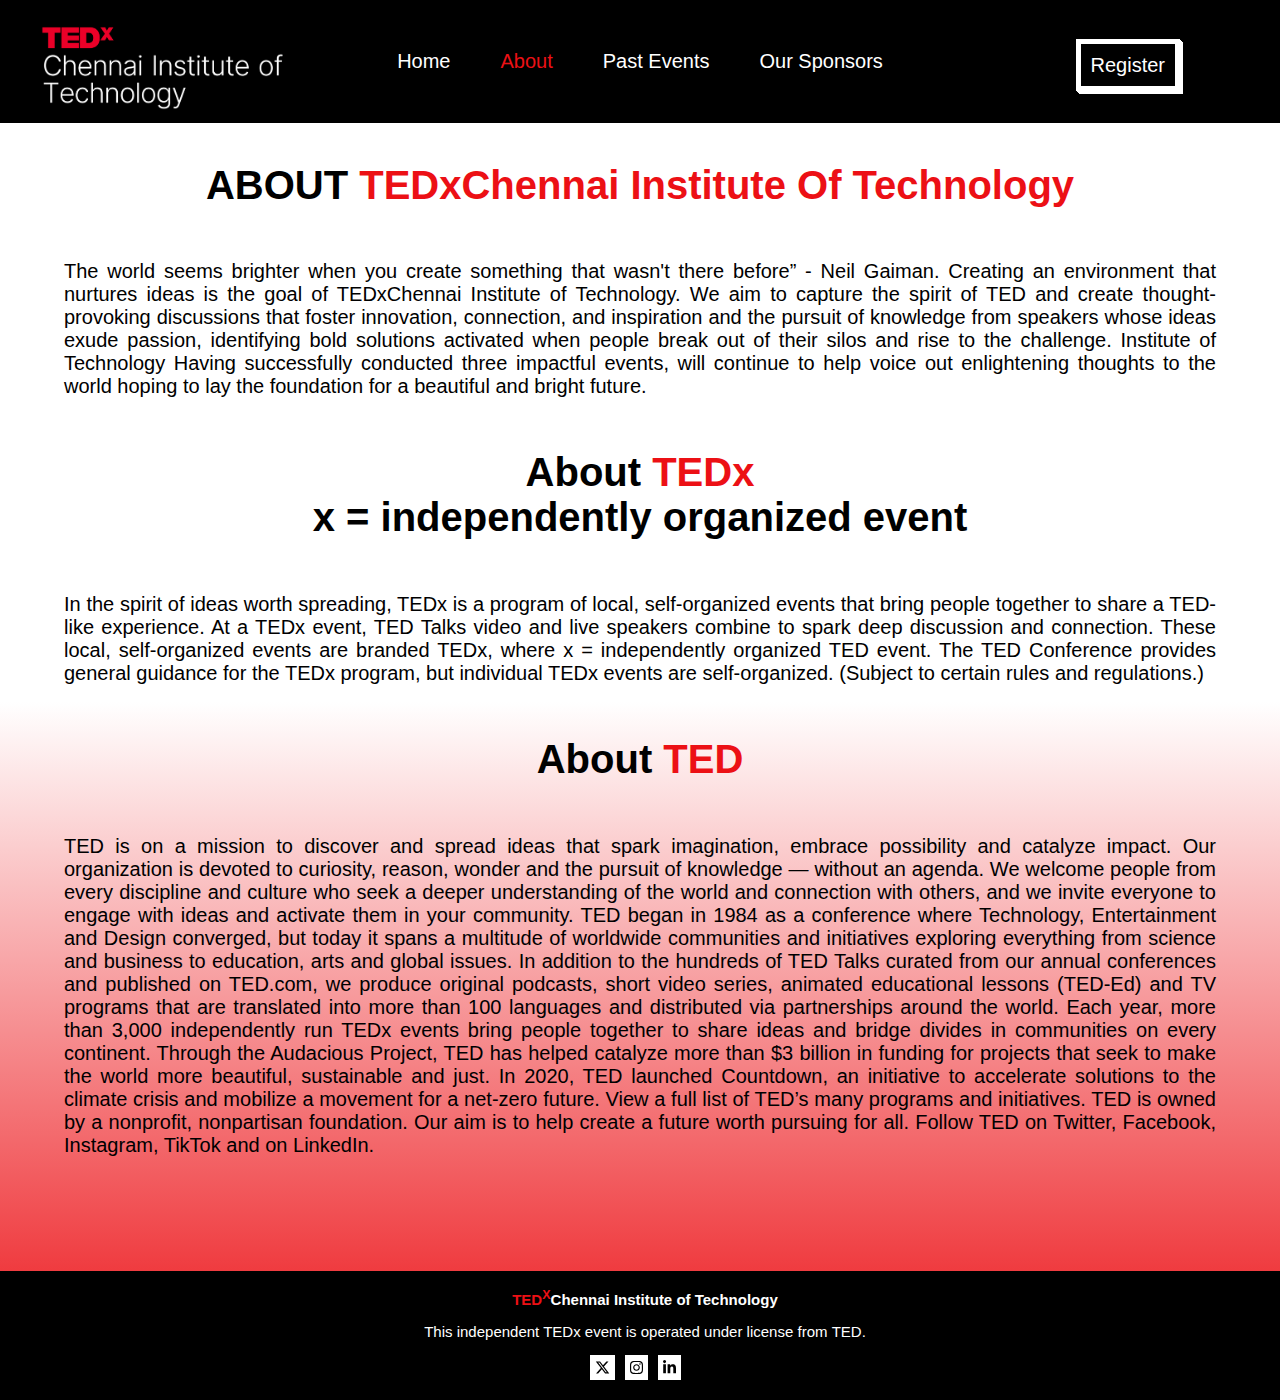
<file: about.html>
<!DOCTYPE html>
<html lang="en">
  <head>
    <meta charset="UTF-8" />
    <meta name="viewport" content="width=device-width, initial-scale=1.0" />
    <title>About</title>
    <link rel="stylesheet" href="public.css" />
    <link rel="stylesheet" href="about.css" />
    <link rel="preconnect" href="https://fonts.googleapis.com" />
    <link rel="preconnect" href="https://fonts.googleapis.com" />
    <link rel="preconnect" href="https://fonts.gstatic.com" crossorigin />
    <link
      href="https://fonts.googleapis.com/css2?family=Dela+Gothic+One&family=Rock+Salt&display=swap"
      rel="stylesheet"
    />
    <style>
      
    </style>
  </head>
  <body>
    <header>
      <nav>
        <a href="index.html">
          <img src="img/logo-white.png" class="logo" alt="" />
        </a>
        <ul class="menu">
          <li><a href="index.html">Home</a></li>
          <li><a href="about.html" style="color: #ec1015;">About</a></li>
          <li><a href="pastEvents.html">Past Events</a></li>
          <li><a href="sponsors.html">Our Sponsors</a></li> 
          <li class="btn">
            <a class="register" onclick="popup()"> Register </a>
          </li>
        </ul>
        <div class="bar" onclick="dropdown()">
          <div class="bar-1"></div>
          <div class="bar-2"></div>
          <div class="bar-3"></div>
        </div>
      </nav>
    </header>
    <div id="dropdown" style="display: none">
      <ul class="menu">
        <li><a href="index.html">Home</a></li>
        <li><a href="about.html" style="color: #ec1015;">About</a></li>
        <li><a href="pastEvents.html">Past Events</a></li>
        <li><a href="sponsors.html">Our Sponsors</a></li> 
        <li class="btn">
          <a class="register" onclick="popup()"> Register </a>
        </li>
      </ul>
    </div>
    <div class="overlay" style="display: none"></div>
    <div class="popup" id="scroll" style="display: none">
      <div class="box">
        <p class="offer_title">Delegate Pass</p>
        <hr /><br>
        <p class="price"><b>&#8377;700</b></p>
        <a href="https://forms.gle/rtdFKAM8JWnXHy2a9" target="_blank"><button class="box_btn">Register</button></a>
      </div>
      <br>
      <div class="box">
        <p class="offer_title" style="text-align: center;"
        >Student Offer!</p>
        <hr />
        <p class="price"><b>&#8377;350</b></p>
        <p class="strike">&#8377;750</p>
        <a href="https://forms.gle/KuDc7TFjUcyBkN8aA" target="_blank"><button class="box_btn">Register</button></a>
      </div>
    </div>
    <main>
      <h1>ABOUT <span>TEDxChennai Institute Of Technology</span></h1>
      <p>
        The world seems brighter when you create something that wasn't there
        before” - Neil Gaiman. Creating an environment that nurtures ideas is
        the goal of TEDxChennai Institute of Technology. We aim to capture the
        spirit of TED and create thought-provoking discussions that foster
        innovation, connection, and inspiration and the pursuit of knowledge
        from speakers whose ideas exude passion, identifying bold solutions
        activated when people break out of their silos and rise to the
        challenge. Institute of Technology Having successfully conducted three
        impactful events, will continue to help voice out enlightening thoughts
        to the world hoping to lay the foundation for a beautiful and bright
        future.
      </p>
      <h1>About <span>TEDx</span><br> x = independently organized event</h1>
      <p>
        In the spirit of ideas worth spreading, TEDx is a program of local,
        self-organized events that bring people together to share a TED-like
        experience. At a TEDx event, TED Talks video and live speakers combine
        to spark deep discussion and connection. These local, self-organized
        events are branded TEDx, where x = independently organized TED event.
        The TED Conference provides general guidance for the TEDx program, but
        individual TEDx events are self-organized. (Subject to certain rules and
        regulations.)
      </p>
      <h1>About <span>TED</span></h1>
      <p>
        TED is on a mission to discover and spread ideas that spark imagination,
        embrace possibility and catalyze impact. Our organization is devoted to
        curiosity, reason, wonder and the pursuit of knowledge — without an
        agenda. We welcome people from every discipline and culture who seek a
        deeper understanding of the world and connection with others, and we
        invite everyone to engage with ideas and activate them in your
        community. TED began in 1984 as a conference where Technology,
        Entertainment and Design converged, but today it spans a multitude of
        worldwide communities and initiatives exploring everything from science
        and business to education, arts and global issues. In addition to the
        hundreds of TED Talks curated from our annual conferences and published
        on TED.com, we produce original podcasts, short video series, animated
        educational lessons (TED-Ed) and TV programs that are translated into
        more than 100 languages and distributed via partnerships around the
        world. Each year, more than 3,000 independently run TEDx events bring
        people together to share ideas and bridge divides in communities on
        every continent. Through the Audacious Project, TED has helped catalyze
        more than $3 billion in funding for projects that seek to make the world
        more beautiful, sustainable and just. In 2020, TED launched Countdown,
        an initiative to accelerate solutions to the climate crisis and mobilize
        a movement for a net-zero future. View a full list of TED’s many
        programs and initiatives. TED is owned by a nonprofit, nonpartisan
        foundation. Our aim is to help create a future worth pursuing for all.
        Follow TED on Twitter, Facebook, Instagram, TikTok and on LinkedIn.
        <br /><br /><br /><br /><br />
        <!-- <img src="img/about/boat.svg" class="boat" alt="" />
      <img src="img/about/about_bg.svg" class="bg" alt="" /> -->
      </p>
    </main>
    <footer>
      <br />
      <p class="footer_title" style="margin-left: 10px; padding: 0;">
        <span>TED<sup>X</sup></span
        >Chennai Institute of Technology
      </p>
      <div class="footer_text" style="margin-left: 10px">
        <p style="text-align: center; padding: 0;">This independent TEDx event is operated under license from TED.</p>
      </div>
      <div class="links" style="margin: auto">
        <a href="https://twitter.com/tedxcitchennai" target="_blank"
          ><img src="img/twitter.svg" alt=""
        /></a>
        <a href="https://www.instagram.com/tedxcitchennai/" target="_blank"
          ><img src="img/instagram.svg" alt=""
        /></a>
        <a
          href="https://www.linkedin.com/company/tedxchennaiinstituteoftechnology"
          target="_blank"
          ><img src="img/linkedin.svg" alt=""
        /></a>
      </div>
      <br />
    </footer>
    <script>
      const X = () => {
        //alert(window.innerWidth);
        const nav = document.querySelector(".bar");
        const menu = document.querySelector(".menu");

        nav.addEventListener("click", () => {
          nav.classList.toggle("bar-active");
          menu.classList.toggle("nav-active");
        });
      };
      X();
      function dropdown() {
        const dropdown = document.getElementById("dropdown");
        dropdown.style.display =
          dropdown.style.display === "none" ? "block" : "none";
      }
      function popup() {
        const popup = document.querySelector(".popup");
        const overlay = document.querySelector(".overlay");
        var scroll = document.getElementById('scroll');
        window.scrollTo({ top: 0, behavior: 'smooth' });

        overlay.style.display = "block";
        popup.style.display = "block";

        overlay.addEventListener("click", function (event) {
          if (event.target === overlay) {
            popup.style.display = "none";
            overlay.style.display = "none";
          }
        });
      }
    </script>
  </body>
</html>
</file>
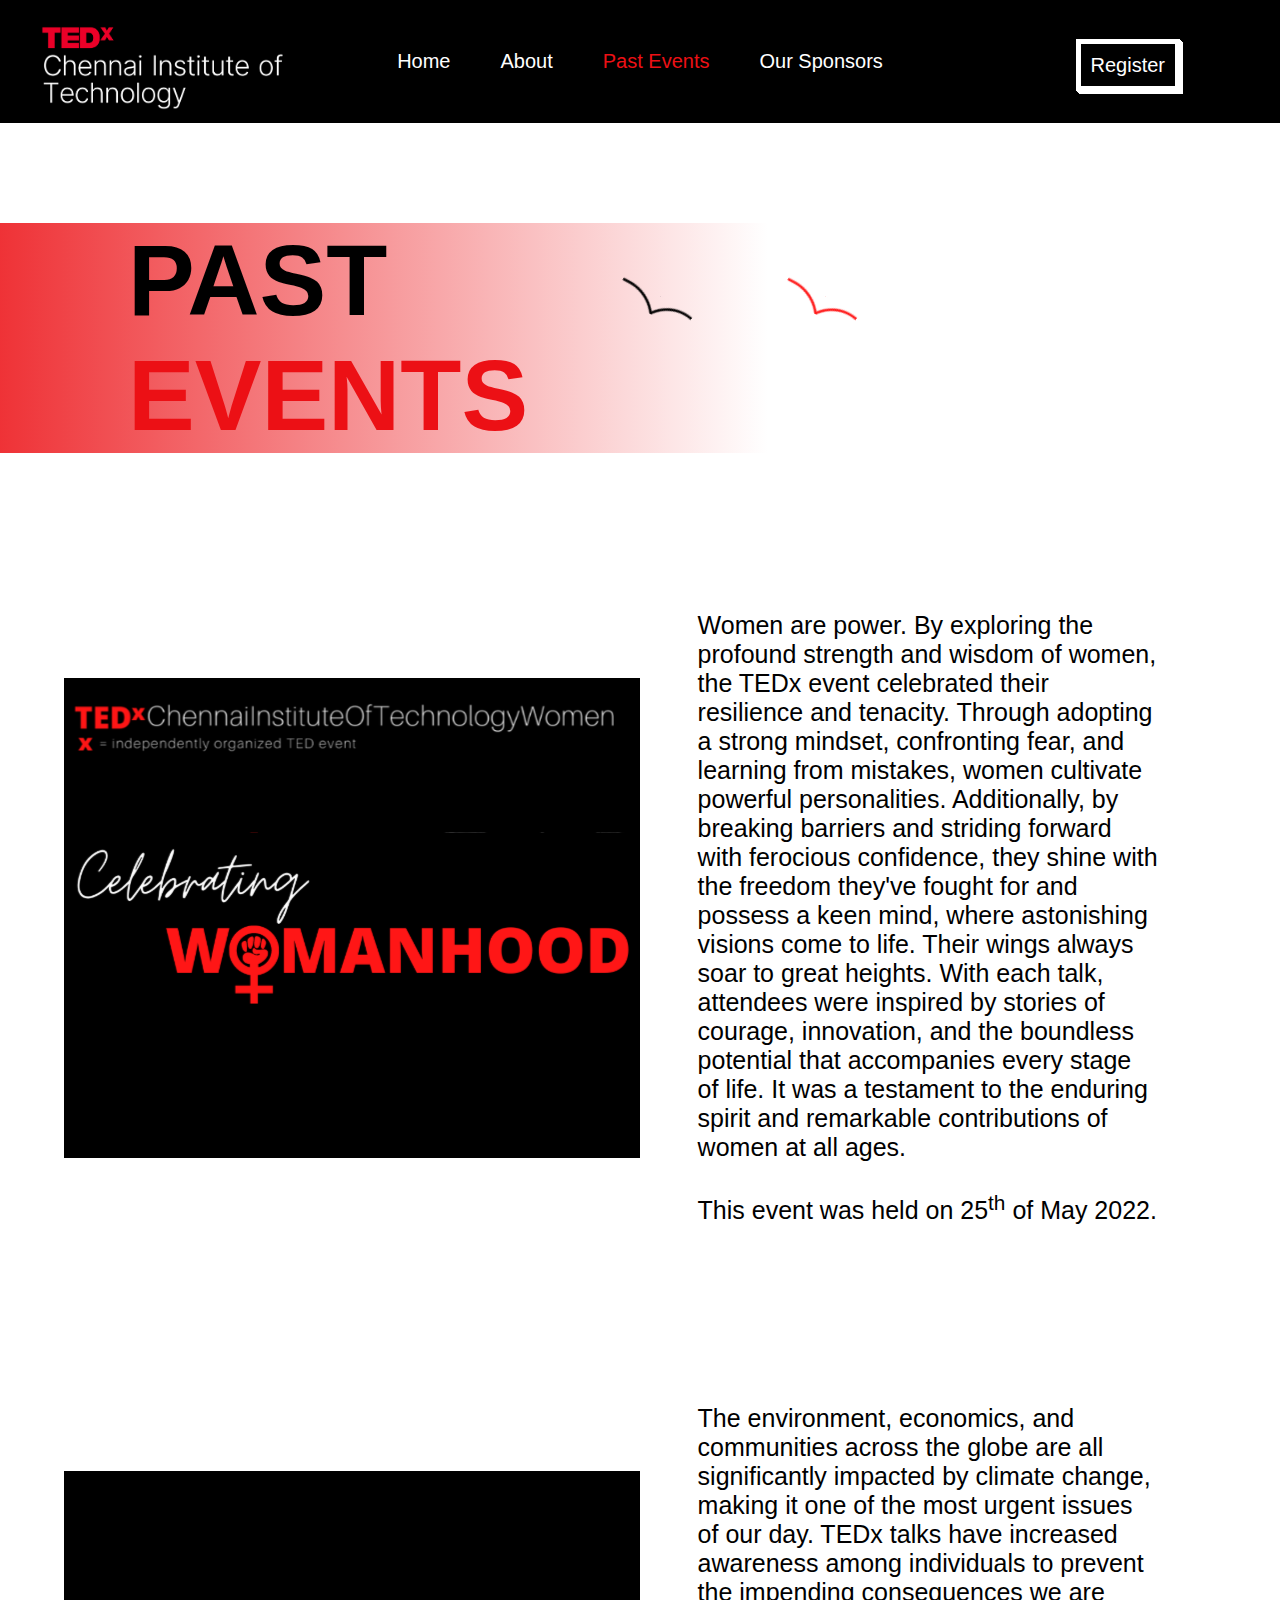
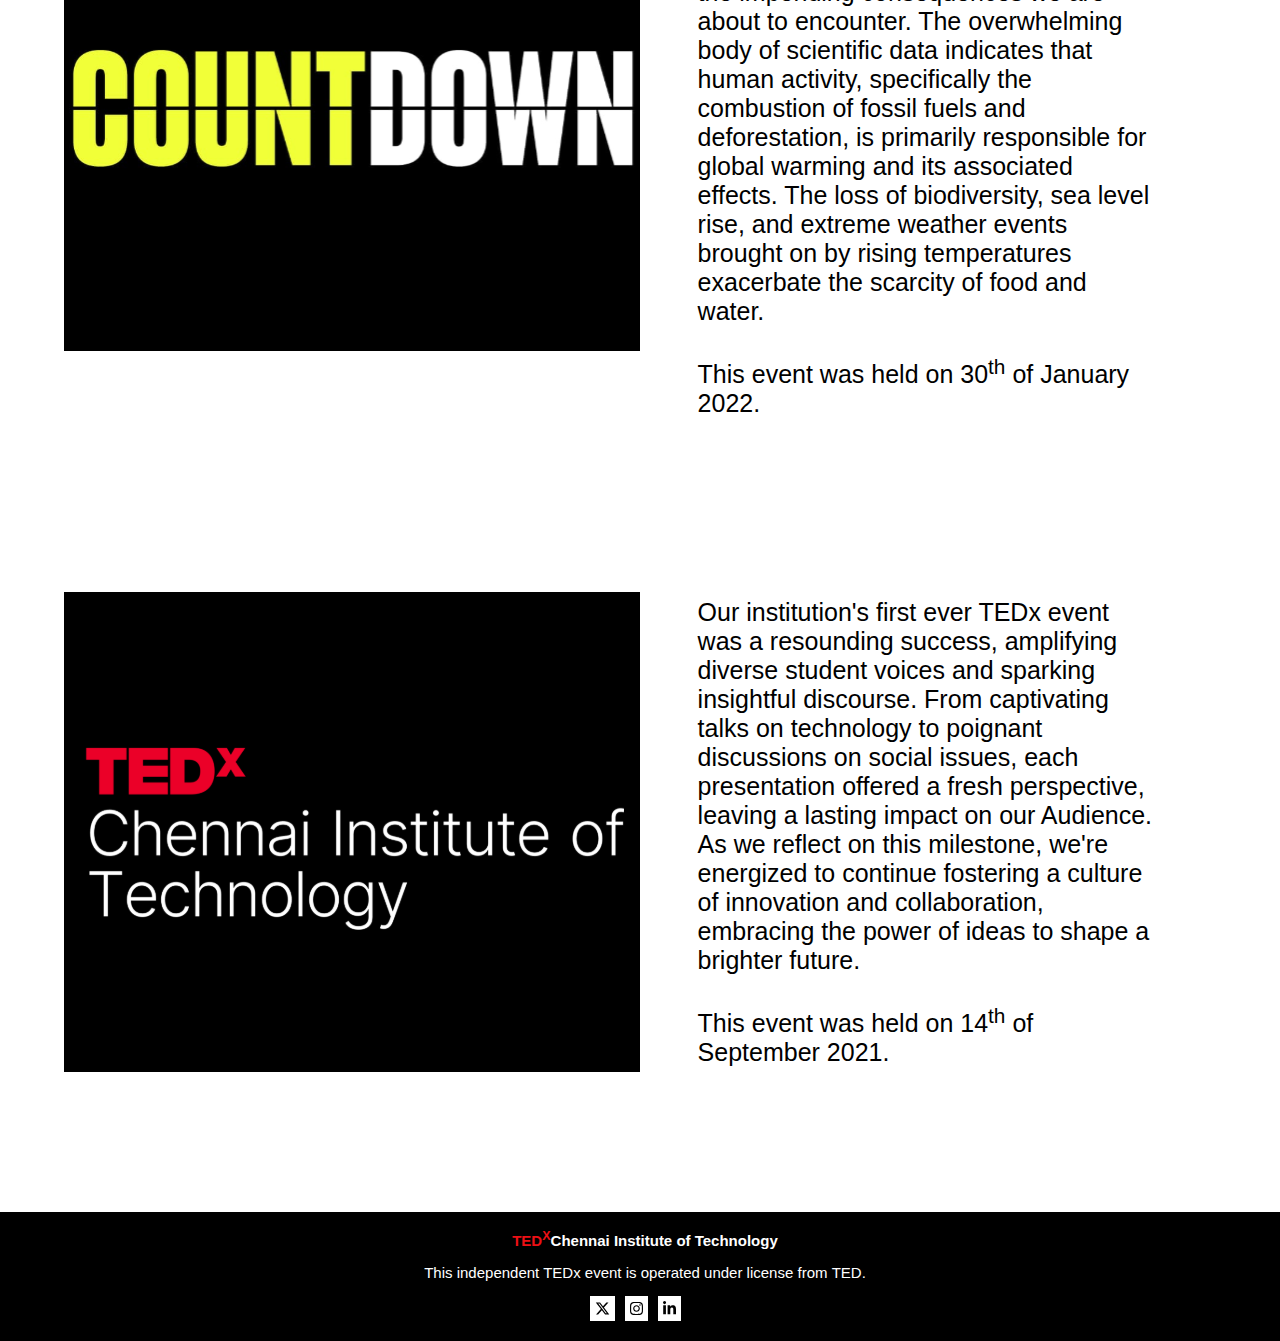
<file: pastEvents.html>
<!DOCTYPE html>
<html lang="en">
  <head>
    <meta charset="UTF-8" />
    <meta name="viewport" content="width=device-width, initial-scale=1.0" />
    <title>Past Events</title>
    <link rel="stylesheet" href="public.css" />
    <link rel="stylesheet" href="pastEvents.css" />
    <link rel="preconnect" href="https://fonts.googleapis.com" />
    <link rel="preconnect" href="https://fonts.googleapis.com" />
    <link rel="preconnect" href="https://fonts.gstatic.com" crossorigin />
    <link
      href="https://fonts.googleapis.com/css2?family=Dela+Gothic+One&family=Rock+Salt&display=swap"
      rel="stylesheet"
    />
  </head>
  <body>
    <header>
      <nav>
        <a href="index.html">
          <img src="img/logo-white.png" class="logo" alt="" />
        </a>
        <ul class="menu">
          <li><a href="index.html">Home</a></li>
          <li><a href="about.html">About</a></li>
          <li>
            <a href="pastEvents.html" style="color: #ec1015">Past Events</a>
          </li>
          <li><a href="sponsors.html">Our Sponsors</a></li>
          <li class="btn">
            <a class="register" onclick="popup()"> Register </a>
          </li>
        </ul>
        <div class="bar" onclick="dropdown()">
          <div class="bar-1"></div>
          <div class="bar-2"></div>
          <div class="bar-3"></div>
        </div>
      </nav>
    </header>
    <div id="dropdown" style="display: none">
      <ul class="menu">
        <li><a href="index.html">Home</a></li>
        <li><a href="about.html">About</a></li>
        <li>
          <a href="pastEvents.html" style="color: #ec1015">Past Events</a>
        </li>
        <li><a href="sponsors.html">Our Sponsors</a></li>
        <li class="btn">
          <a class="register" onclick="popup()"> Register </a>
        </li>
      </ul>
    </div>
    <div class="overlay" style="display: none"></div>
    <div class="popup" id="scroll" style="display: none">
      <div class="box">
        <p class="offer_title">Delegate Pass</p>
        <hr />
        <br />
        <p class="price"><b>&#8377;750</b></p>
        <a href="https://forms.gle/rtdFKAM8JWnXHy2a9" target="_blank"
          ><button class="box_btn">Register</button></a
        >
      </div>
      <br />
      <div class="box">
        <p class="offer_title">Student Offer!</p>
        <hr />
        <p class="price"><b>&#8377;350</b></p>
        <p class="strike">&#8377;750</p>
        <a href="https://forms.gle/KuDc7TFjUcyBkN8aA" target="_blank"
          ><button class="box_btn">Register</button></a
        >
      </div>
    </div>
    <main>
      <p class="title">
        PAST<span style="color: #ec1015"
          ><br />
          EVENTS</span
        >
        <img src="img/pastEvents/blackbird.svg" class="bird" alt="" />
        <img src="img/pastEvents/redbird.svg" class="bird" alt="" />
      </p>
      <div class="flex">
        <a href="" style="text-decoration: none;"><div class="flex-item">
          <img src="img/pastEvents/tedxwomen.svg" alt="" />
          <div>
            Women are power.
            By exploring the profound strength and wisdom of women, the TEDx
            event celebrated their resilience and tenacity. Through adopting a
            strong mindset, confronting fear, and learning from mistakes, women
            cultivate powerful personalities. Additionally, by breaking barriers
            and striding forward with ferocious confidence, they shine with the
            freedom they've fought for and possess a keen mind, where
            astonishing visions come to life. Their wings always soar to great
            heights. With each talk, attendees were inspired by stories of
            courage, innovation, and the boundless potential that accompanies
            every stage of life. It was a testament to the enduring spirit and
            remarkable contributions of women at all ages. <br><br> This event was held on 25<sup>th</sup> of May 2022. 
          </div>
        </div></a>
        <div class="flex-item">
          <img src="img/pastEvents/countdown.svg" alt="" />
          <div>
            The environment, economics, and communities across the globe are all
            significantly impacted by climate change, making it one of the most
            urgent issues of our day. TEDx talks have increased awareness among
            individuals to prevent the impending consequences we are about to
            encounter. The overwhelming body of scientific data indicates that
            human activity, specifically the combustion of fossil fuels and
            deforestation, is primarily responsible for global warming and its
            associated effects. The loss of biodiversity, sea level rise, and
            extreme weather events brought on by rising temperatures exacerbate
            the scarcity of food and water. <br><br> This event was held on 30<sup>th</sup> of January 2022. 
          </div>
        </div>
        <div class="flex-item">
          <img src="img/pastEvents/tedx.svg" alt="" />
          <div>
            Our institution's first ever TEDx event was a resounding success,
            amplifying diverse student voices and sparking insightful discourse.
            From captivating talks on technology to poignant discussions on
            social issues, each presentation offered a fresh perspective,
            leaving a lasting impact on our Audience. As we reflect on this
            milestone, we're energized to continue fostering a culture of
            innovation and collaboration, embracing the power of ideas to shape
            a brighter future.<br><br> This event was held on 14<sup>th</sup> of September 2021. 
          </div> 
        </div>
      </div>
      <br />
    </main>
    <footer>
      <br />
      <p class="footer_title" style="margin-left: 10px">
        <span>TED<sup>X</sup></span
        >Chennai Institute of Technology
      </p>
      <div class="footer_text" style="margin-left: 10px">
        <p>This independent TEDx event is operated under license from TED.</p>
      </div>
      <div class="links" style="margin: auto">
        <a href="https://twitter.com/tedxcitchennai" target="_blank"
          ><img src="img/twitter.svg" alt=""
        /></a>
        <a href="https://www.instagram.com/tedxcitchennai/" target="_blank"
          ><img src="img/instagram.svg" alt=""
        /></a>
        <a
          href="https://www.linkedin.com/company/tedxchennaiinstituteoftechnology"
          target="_blank"
          ><img src="img/linkedin.svg" alt=""
        /></a>
      </div>
      <br />
    </footer>
    <script>
      const X = () => {
        //alert(window.innerWidth);
        const nav = document.querySelector(".bar");
        const menu = document.querySelector(".menu");

        nav.addEventListener("click", () => {
          nav.classList.toggle("bar-active");
          menu.classList.toggle("nav-active");
        });
      };
      X();
      function dropdown() {
        const dropdown = document.getElementById("dropdown");
        dropdown.style.display =
          dropdown.style.display === "none" ? "block" : "none";
      }
      function popup() {
        const popup = document.querySelector(".popup");
        const overlay = document.querySelector(".overlay");
        var scroll = document.getElementById("scroll");
        window.scrollTo({ top: 0, behavior: "smooth" });

        overlay.style.display = "block";
        popup.style.display = "block";

        overlay.addEventListener("click", function (event) {
          if (event.target === overlay) {
            popup.style.display = "none";
            overlay.style.display = "none";
          }
        });
      }
    </script>
  </body>
</html>
</file>
<file: public.css>
body {
  margin: 0;
  padding: 0;
  overflow-x: hidden;
  font-family: "Poppins", sans-serif;
  font-size: 20px;
}

.heading {
  font-family: "Dela Gothic One", sans-serif;
  font-size: 300%;
  margin: 40px auto;
  text-align: center;
}

span:not(.component_span) {
  color: #ec1015;
}

::-webkit-scrollbar {
  width: 7px;
}

::-webkit-scrollbar-thumb {
  background: #ec1015;
}
::-webkit-scrollbar-track {
  background: none;
  border-radius: 10px;
}

@media screen and (max-width: 1900px) {
  .heading {
    font-size: 300%;
  }
}
@media screen and (max-width: 840px) {
  .heading {
    font-size: 250%;
  }
}
@media screen and (max-width: 720px) {
  .heading {
    font-size: 225%;
  }
}
@media screen and (max-width: 620px) {
  .heading {
    font-size: 200%;
  }
}
@media screen and (max-width: 540px) {
  .heading {
    font-size: 180%;
  }
}
@media screen and (max-width: 480px) {
  .heading {
    font-size: 160%;
  }
}
@media screen and (max-width: 400px) {
  .heading {
    font-size: 140%;
  }
}
@media screen and (max-width: 350px) {
  .heading {
    font-size: 120%;
  }
}
@media screen and (max-width: 300px) {
  .heading {
    font-size: 100%;
  }
}

header {
  display: block;
  width: 100%;
  background-color: #000;
  color: white;
  z-index: 9999;
}
.menu {
  display: flex;
  flex-direction: row;
  justify-content: center;
  padding: 50px 0;
  margin: 0;
  gap: 50px;
}
.logo {
  position: absolute;
  top: 15px;
  left: 30px;
  height: 100px;
}
.menu li {
  list-style: none;
}
.menu li:last-child {
  position: absolute;
  right: 100px;
  padding-top: 5px;
}
.menu li a {
  color: white;
  text-decoration: none;
  transition: 1s;
}
.menu li a:hover {
  color: #ec1015;
  letter-spacing: 2px;
  text-decoration: none;
}
.btn {
  cursor: pointer;
}
.btn {
  list-style: none;
  margin-top: -10px;
}
.btn a {
  text-decoration: none;
  color: #fff;
  display: inline;
  line-height: 40px;
  /* font-size: 15px; */
  /* font-weight: 900; */
  /* letter-spacing: 2px; */
  /* text-transform: uppercase; */
  background-color: black;
  border: 5px solid white;
  box-shadow: 1px 1px 0, 2px 2px 0, 3px 3px 0;
  position: relative;
  padding: 10px;
  transition: 0s;
}
.btn a:after {
  content: "";
  position: absolute;
  left: 0;
  top: 0;
  height: 100%;
  width: 100%;
  z-index: -1;
  background-color: #fff;
}
.btn a:hover {
  background-color: white;
  color: black;
}
.btn a:active {
  top: 5px;
  left: 5px;
  box-shadow: 0 0 0 0;
}
.bar {
  display: none;
  cursor: pointer;
  position: absolute;
  right: 20px;
  top: 35px;
}
.bar div {
  width: 25px;
  height: 3px;
  background-color: #fff;
  margin: 5px;
  transition: all 1s ease;
}
#dropdown {
  margin-top: -1%;
  background-color: rgba(0, 0, 0, 0.9);
  transition: 2s ease-in-out;
}
/* vv */

@media screen and (max-width: 1200px) {
  .logo {
    height: 80px;
    top: 10px;
    left: 20px;
  }
  .menu li {
    display: none;
  }
  .menu {
    display: flex;
    flex-direction: column;
    gap: 20px;
    align-items: center;
  }
  #dropdown .menu li {
    display: block;
    width: 100%;
    text-align: center;
  }
  #dropdown .menu .btn {
    position: relative;
    margin: 10px 0 0 0;
    right: 0;
  }
  .bar {
    display: block;
  }
}

.nav-active {
  transform: translateX(-100%);
  display: block;
}

.bar-active .bar-1 {
  transform: rotate(-45deg) translate(-5px, 6px);
}

.bar-active .bar-2 {
  opacity: 0;
}

.bar-active .bar-3 {
  transform: rotate(45deg) translate(-5px, -6px);
}

.overlay {
  position: fixed;
  top: 0;
  left: 0;
  width: 100%;
  height: 100%;
  background-color: rgba(0, 0, 0, 0.5);
  z-index: 2;
}

.popup {
  position: absolute;
  top: 50%;
  left: 50%;
  transform: translate(-50%, -50%);
  width: 30%;
  height: auto;
  max-height: 1000px;
  background-color: lightgray;
  display: flex;
  flex-direction: row;
  justify-content: center;
  gap: 50px;
  text-align: center;
  padding: 20px;
  border-radius: 10px;
  z-index: 4;
}
.box {
  width: 100%;
  display: flex;
  flex-direction: column;
  gap: 0;
  border: 2px solid #969696;
}
.box a {
  text-decoration: none;
}
.offer_title {
  font-size: 25px;
  margin: 0;
  margin-top: 10px;
  font-weight: bold;
  text-align: center;
}
.strike {
  text-decoration: line-through;
  font-size: 20px;
  margin: 0 auto;
}
.price {
  font-size: 30px;
  margin: 10px auto;
}
.box_btn {
  width: 40%;
  cursor: pointer;
  min-width: 140px;
  font-size: 20px;
  color: white;
  background-color: #ec1015;
  border: none;
  padding: 10px;
  margin: 20px auto;
}
hr {
  width: 100%;
  height: 2px;
  border: none;
  background-color: #ec1015;
}
@media screen and (max-width: 600px) {
  .popup {
    flex-direction: column;
    width: 60%;
  }
  .box {
    width: 100%;
  }
  .offer_title, .strike, .price {
    margin: 0;
  }
  .offer_title {
    padding-top: 10px;
  }
  .strike {
    text-decoration: line-through;
    font-size: 15px;
  }
  .price {
    font-size: 30px;
  }
  .box_btn {
    padding: 10px;
    margin: 10px auto;
    font-size: 15px;
  }
}

footer {
  background-color: black;
  color: white;
  font-size: 15px;
  width: 100%;
  text-align: center;
  margin: auto;
}

.footer_title {
  margin: auto;
  font-weight: 600;
  text-align: center;
}

.links {
  display: flex;
  flex-direction: row;
  gap: 10px;
  position: relative;
  max-width: 100px;
}

.links img {
  height: 15px;
  max-width: 50px;
  background-color: white;
  z-index: 5;
  padding: 5px;
}

@media screen and (max-width: 720px) {
  .links img {
    height: 15px;
  }
  footer {
    font-size: 10px;
  }
}
@media screen and (max-width: 540px) {
  .links img {
    height: 10px;
  }
  footer {
    font-size: 10px;
  }
}
</file>
<file: about.css>
main {
  overflow-x: hidden;
  font-size: 20px;
  text-align: center;
  margin-bottom: -10px;
  background: rgb(236, 16, 21);
  background: linear-gradient(
    0deg,
    rgba(236, 16, 21, 1) -10%,
    rgba(255, 255, 255, 1) 50%
  );
}
p,
h1 {
  padding: 1% 5%;
}
p {
  text-align: justify;
}
.bg {
  width: 100%;
  overflow: hidden;
  margin: auto;
}
.boat {
  position: absolute;
  width: 140px;
  right: 200px;
  top: 1100px;
}
</file>
<file: pastEvents.css>
.title {
  font-size: 800%;
  color: black;
  font-weight: bolder;
  background: rgb(236, 16, 21);
  background: linear-gradient(
    90deg,
    rgba(236, 16, 21, 1) -10%,
    rgba(255, 255, 255, 1) 60%
  );
  padding-left: 10%;
}

.bird {
  width: 100px;
  rotate: 30deg;
  position: relative;
  margin-top: -20%;
  margin-bottom: 15%;
  margin-left: 10%
}

.flex {
  display: flex;
  flex-direction: column;
  gap: 0;
}

.flex-item {
  display: flex;
  flex-direction: row;
  align-items: center;
  color: black;
  padding: 5%;
  font-size: 25px;
  padding-top: 0;
}
.flex-item div {
  padding: 5%;
}
.flex-item img {
  width: 50%;
}

@media screen and (max-width: 1400px) {
  .title {
    font-size: 500%;
    color: black;
    font-weight: bolder;
  }
  .bird {
    margin-bottom: 10%;
    margin-left: 5%;
    width: 80px;
  }
}
@media screen and (max-width: 960px) {
  .title {
    font-size: 300%;
  }
  .bird {
    margin-bottom: 8%;
    margin-left: 4%;
    width: 60px;
  }
}
@media screen and (max-width: 720px) {
  .title {
    font-size: 200%;
  }
  .bird {
    margin-left: 2%;
    width: 40px;
  }
  .flex-item {
    flex-direction: column;
    align-items: start;
    gap: 25px;
    font-size: 20px;
  }
  .flex-item div {
    padding: 2% 5%;
    margin: auto;
  }
  .flex-item img {
    width: 90%;
    margin: auto;
  }
}
@media screen and (max-width: 380px) {
  .title {
    font-size: 200%;
  }
  .bird {
    margin-right: -5%;
    width: 30px;
  }
}
</file>
